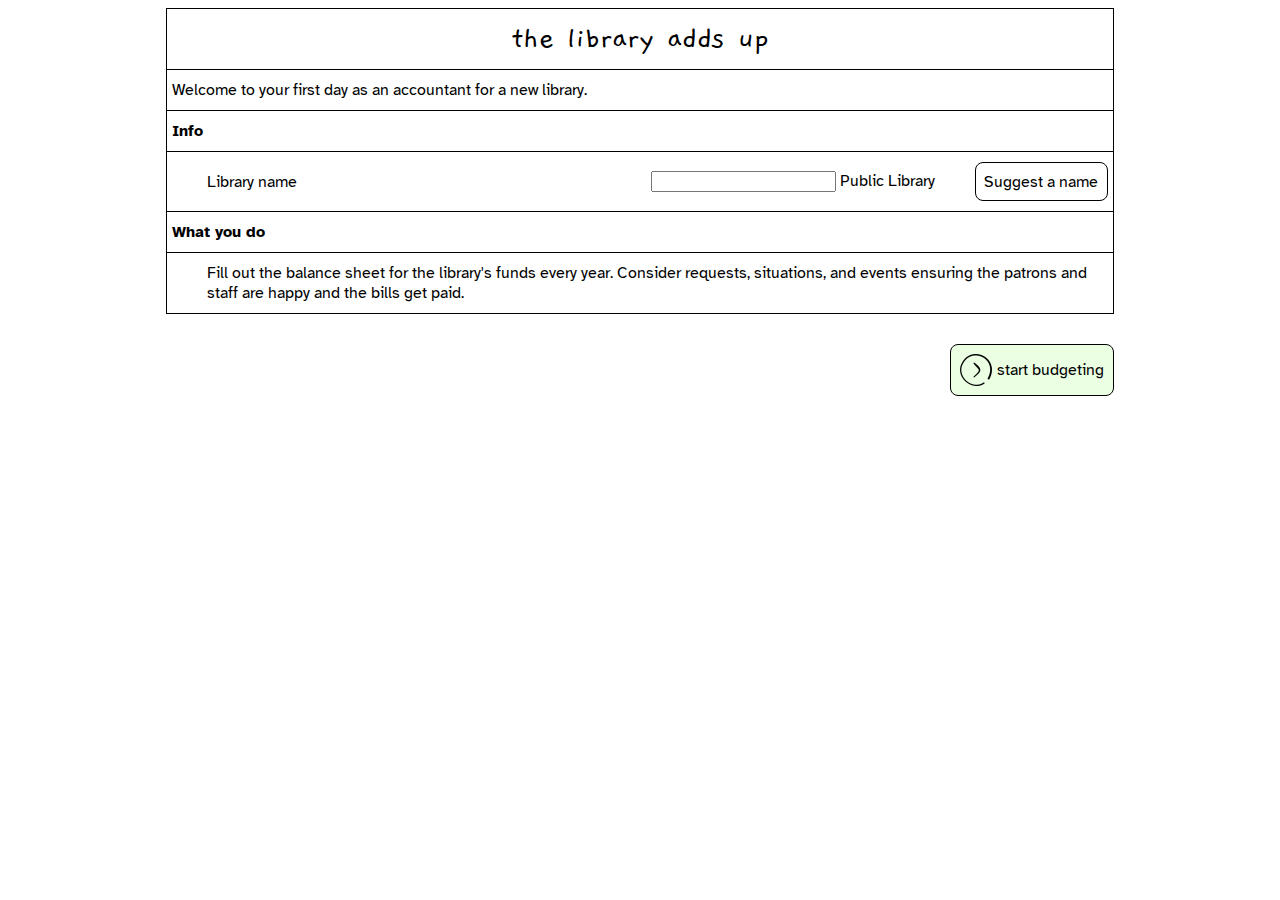
<file: index.html>
<!DOCTYPE html>
<html lang="en">
<head>
    <meta charset="UTF-8">
    <meta name="viewport" content="width=device-width, initial-scale=1.0">
    <link rel="stylesheet" href="styles/main.css">

    <!-- <script src="https://ajax.googleapis.com/ajax/libs/jquery/3.7.1/jquery.min.js"></script> -->



    
    <title>the library adds up</title>
</head>
<body>
    
    <!-- 
    <img style="width: 64px; height: 64px; left: 1411px; top: 883px; position: absolute" src='assets/help.png' onmouseover="this.src='assets/help-color.png';" onmouseout="this.src='assets/help.png';" />
         -->

<div class="center-body">
  
    <div class="budget-controls" style="display: none;">
         <img title="View previous approved budget" style="width: 32px;" src='assets/back.png' onmouseover="this.src='assets/back-color.png';" onmouseout="this.src='assets/back.png';" />
  </div>

            <table class="tg">
                <thead>
              <tr>
                <th class="heading" colspan="4">the library adds up</th>
              </tr></thead>
            <tbody>
              <tr id="total">
                <td colspan="4" class="">Welcome to your first day as an accountant for a new library.</td>
                </tr>

        <td class="section-title" colspan="2">Info</td>
              <tr class="item" id="item-1">
                <td class="item-title" >Library name</td>
                <td class="item-budget" style="display: flex; justify-content: flex-end; align-items: center; gap: 40px; border: 1px;"><div><input id="library-name" type="text"> Public Library</div> <div onclick="generateName()" class="button secondary">Suggest a name</div></td>
                </tr>
              <tr>
        <td class="section-title" colspan="2">What you do</td>
              </tr>
              <tr class="item" id="item-1">
                <td colspan="2" class="item-title">Fill out the balance sheet for the library's funds every year. Consider requests, situations, and events ensuring the patrons and staff are happy and the bills get paid. </td>
                </tr>
              
            </tbody>
            </table>
<div class="submit-wrapper">
            <div onclick="startGame()" title="Submit this budget" id="submit-button" class="button submit">
              
              
              <img src="assets/submit.png" style="width: 32px;" id="submit-icon">
<div> start budgeting</div>
            </div>
</div>
            <!-- <script src="main.js"></script> -->
            <script src="scripts/start.js"></script>

            
</div>

    
</body>
</html>
</file>
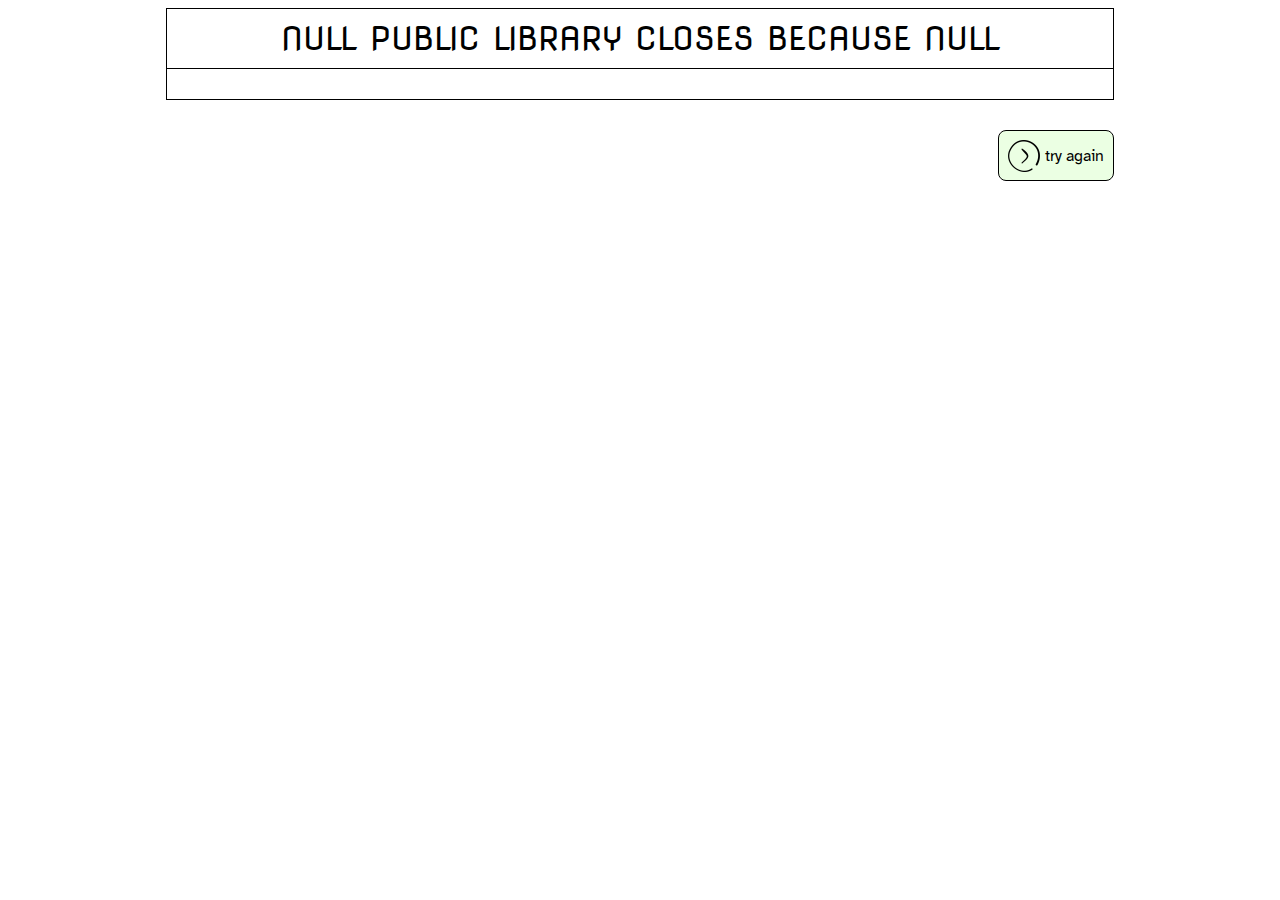
<file: end.html>
<!DOCTYPE html>
<html lang="en">
<head>
    <meta charset="UTF-8">
    <meta name="viewport" content="width=device-width, initial-scale=1.0">
    <link rel="stylesheet" href="styles/main.css">

    <!-- <script src="https://ajax.googleapis.com/ajax/libs/jquery/3.7.1/jquery.min.js"></script> -->



    
    <title>the library adds up</title>
</head>
<body>
    
    <!-- 
    <img style="width: 64px; height: 64px; left: 1411px; top: 883px; position: absolute" src='assets/help.png' onmouseover="this.src='assets/help-color.png';" onmouseout="this.src='assets/help.png';" />
         -->

         <div class="center-body">

            <table id="big-table" class="tg">
                <thead>
              <tr>
                <th class="heading" id="newspaper-headline" colspan="4"> </th>
              </tr></thead>
  


        <td class="graph" colspan="4">  <div id="chart-container">
          <div id="legend" class="legend-container"></div>
        </div></td>

            </tbody>
            </table>

            <div class="submit-wrapper">
              <div onclick="playAgain()" title="Try again with another library" id="submit-button" class="button submit">
                
                
                <img src="assets/submit.png" style="width: 32px;" id="submit-icon">
  <div>try again</div>
              </div>
  </div>
            </div>

            <script src="https://d3js.org/d3.v7.min.js"></script>
            <script src="scripts/end.js"></script>




            <script> //https://www.educative.io/answers/how-to-create-a-line-chart-using-d3
// Sample D3.js script to visualize the budget data over the years
document.addEventListener("DOMContentLoaded", function() {
    var sectionNames = [
        "Books / other materials in collection",
        "Collection processing and distributing",
        "Public services, collections, and access",
        "Other personnel departments",
        "Rent",
        "Maintenance and upkeep",
        "Programming supplies",
        "City costs",
        "Software",
        "Other costs"
    ];

    // Simulated data retrieval from local storage (replace with actual data retrieval logic if needed)
    const yearData = [];
    const totalYears = parseInt(localStorage.getItem("final_year"));

    for (let i = 0; i < totalYears; i++) {
        const yearInfo = JSON.parse(localStorage.getItem("year_" + i) || "[]");
        yearData.push(yearInfo.map((num, idx) => ({
            year: i + 1,
            category: sectionNames[idx],
            value: parseFloat(num)
        })));
    }

    // Flatten the data array
    const flatData = yearData.flat();

    // Group data by category
    const groupedData = d3.group(flatData, d => d.category);

   // Set up dimensions
const margin = { top: 40, right: 20, bottom: 50, left: 80 };

// Get the parent container's width
const parentWidth = document.getElementById("chart-container").clientWidth;

// Calculate dynamic width and height
const width = parentWidth - margin.left - margin.right;
const height = Math.max(500 - margin.top - margin.bottom, 0); // Maintain minimum height if needed

    // Create SVG container
    const svg = d3.select("#chart-container")
                  .append("svg")
                  .attr("width", width + margin.left + margin.right)
                  .attr("height", height + margin.top + margin.bottom)
                  .append("g")
                  .attr("transform", `translate(${margin.left}, ${margin.top})`);

    // Set up scales
    const xScale = d3.scaleLinear()
                     .domain([1, totalYears])
                     .range([0, width]);

    const yScale = d3.scaleLinear()
                     .domain([0, d3.max(flatData, d => d.value)])
                     .nice()
                     .range([height, 0]);

    const colorScale = d3.scaleOrdinal(d3.schemeCategory10)
                         .domain(sectionNames);

    // Add axes
    svg.append("g")
       .attr("transform", `translate(0, ${height})`)
       .call(d3.axisBottom(xScale).ticks(totalYears).tickFormat(d3.format("d")));

    svg.append("g")
       .call(d3.axisLeft(yScale));

    // Add labels
    svg.append("text")
       .attr("text-anchor", "end")
       .attr("x", width / 2)
       .attr("y", height + margin.bottom - 10)
       .text("Year");

       

       svg.append("text")
   .attr("text-anchor", "middle")
   .attr("x", -margin.left*2) // Adjust as needed to move the label left or right
   .attr("y", -65)
   .attr("transform", "rotate(-90)")
   .text("Budget Amount");

    // Line generator
    const line = d3.line()
                   .x(d => xScale(d.year))
                   .y(d => yScale(d.value));

    // Draw lines for each category
    groupedData.forEach((values, category) => {
        svg.append("path")
           .datum(values)
           .attr("fill", "none")
           .attr("stroke", colorScale(category))
           .attr("stroke-width", 2)
           .attr("d", line);
    });

  // Add data points with tooltips
flatData.forEach((data, i) => {
    const circle = svg.append("circle")
       .attr("cx", xScale(data.year))
       .attr("cy", yScale(data.value))
       .attr("r", 4)
       .style("fill", colorScale(data.category));

    // Add title to each circle
    circle.append("title").text(`${data.category}, Year ${data.year}\n$${data.value}`);
});

  // Add legend
const legendContainer = d3.select("#legend");

// Clear previous legend if exists
legendContainer.selectAll("*").remove();

const legend = legendContainer.selectAll(".legend")
                      .data(sectionNames)
                      .enter().append("div")
                      .attr("class", "legend-item");

legend.append("div")
      .style("display", "inline-block")
      .style("width", "18px")
      .style("height", "18px")
      .style("background", colorScale)
      .style("margin-right", "8px");

legend.append("span")
      .text(d => d)
      .style("cursor", "pointer")
      .on("click", function(event, d) {
          // Implement zoom on click
          zoomToSection(d);
      });


});


</script>

</body>
</html>
</file>
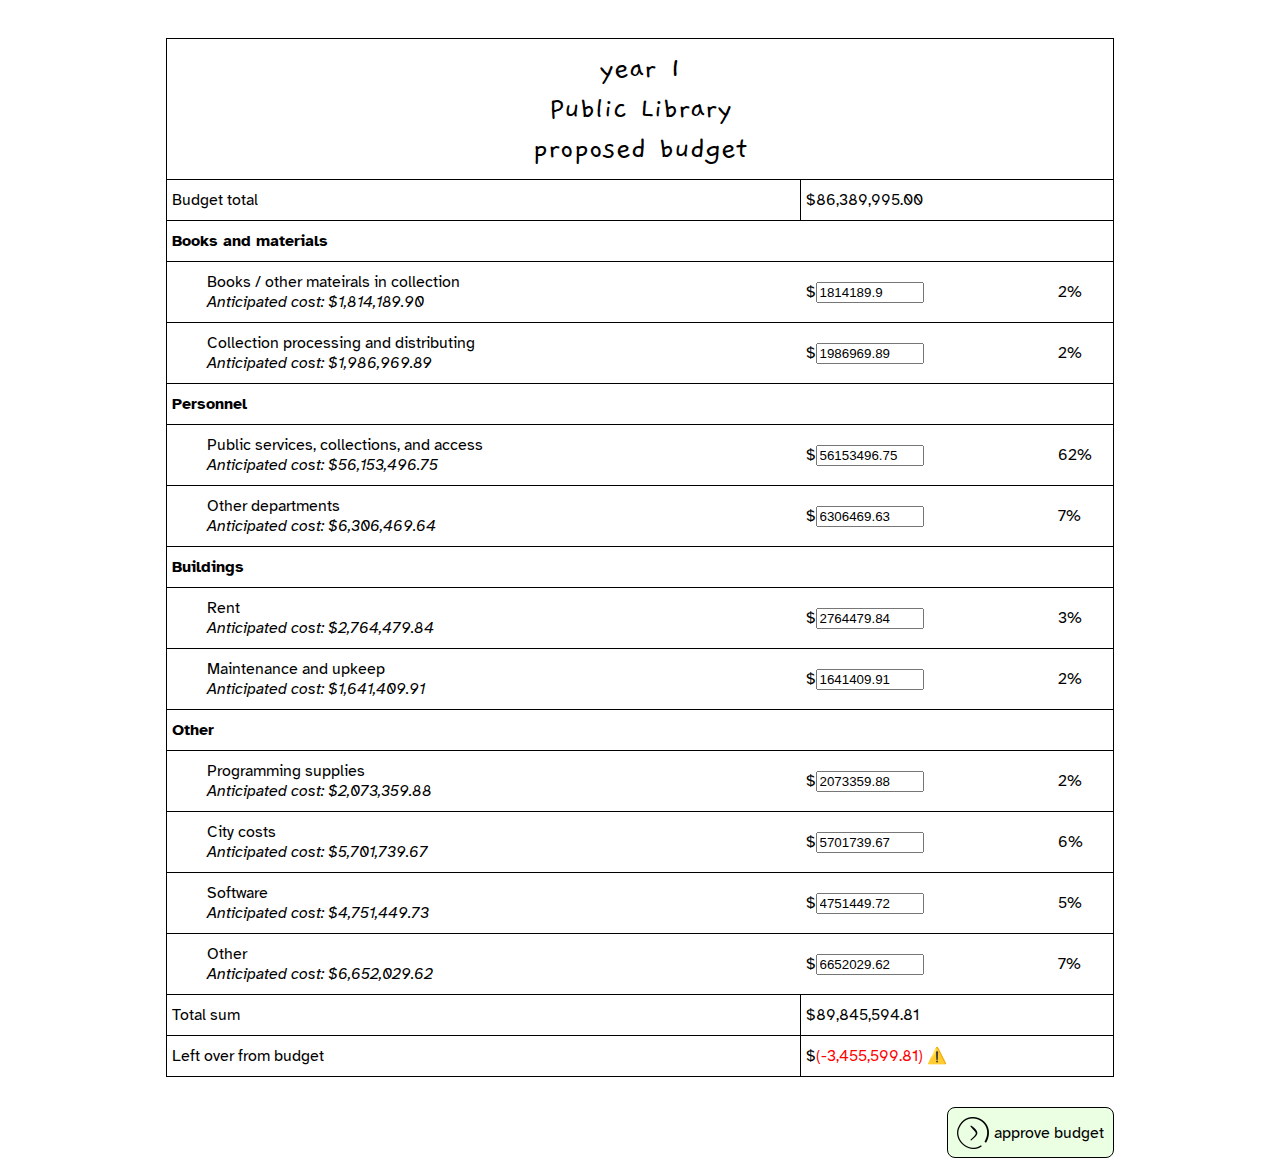
<file: main.html>
<!DOCTYPE html>
<html lang="en">
<head>
    <meta charset="UTF-8">
    <meta name="viewport" content="width=device-width, initial-scale=1.0">
    <link rel="stylesheet" href="styles/main.css">

    <!-- <script src="https://ajax.googleapis.com/ajax/libs/jquery/3.7.1/jquery.min.js"></script> -->



    
    <title>the library adds up</title>
</head>
<body>
    
    <!-- 
    <img style="width: 64px; height: 64px; left: 1411px; top: 883px; position: absolute" src='assets/help.png' onmouseover="this.src='assets/help-color.png';" onmouseout="this.src='assets/help.png';" />
         -->

         <div class="center-body">

    <div class="budget-controls">
         <img id="previous-button" title="View previous approved budget" style="width: 32px;" src='assets/back.png' onmouseover="this.src='assets/back-color.png';" onmouseout="this.src='assets/back.png';" />
  </div>

            <table id="big-table" class="tg">
                <thead>
              <tr>
                <th class="heading" colspan="4">year <span id="year-ID"></span><br><span id="library-name"></span> Public Library <br><span id="status">proposed</span> budget</th>
              </tr></thead>
            <tbody>
              <tr id="total">
                <td class="">Budget total</td>
                <td class="budget-total" colspan="2" style="border: 1px solid black !important;">$<span id="budget-total">#</span></td>
                <td class="item-alert"></td>
              </tr>

        <td class="section-title" colspan="4">Books and materials</td>
              <tr class="item" id="item-1">
                <td class="item-title">Books / other mateirals in collection<br><i>Anticipated cost: $<span class="anticipated" id="1-anticipated"></span></i></td>
                <td class="item-budget">$<input class="item-budget-input" type="number"></td>
                <td class="item-percentage">%</td>
                <td class="item-alert"></td>
              </tr>
              <tr class="item" id="item-2">
                <td class="item-title">Collection processing and distributing<br><i>Anticipated cost: $<span class="anticipated" id="2-anticipated"></span></i></td>
                <td class="item-budget">$<input class="item-budget-input" type="number"></td>
                <td class="item-percentage">%</td>
                <td class="item-alert"></td>
              </tr>
              <tr>
        <td class="section-title" colspan="4">Personnel</td>
              </tr>
              <tr class="item" id="item-1">
                <td class="item-title">Public services, collections, and access<br><i>Anticipated cost: $<span class="anticipated" id="3-anticipated"></span></i></td>
                <td class="item-budget">$<input class="item-budget-input" type="number"></td>
                <td class="item-percentage">%</td>
                <td class="item-alert"></td>
              </tr>
              <tr class="item" id="item-2">
                <td class="item-title">Other departments<br><i>Anticipated cost: $<span class="anticipated" id="4-anticipated"></span></i></td>
                <td class="item-budget">$<input class="item-budget-input" type="number"></td>
                <td class="item-percentage">%</td>
                <td class="item-alert"></td>
              </tr>
              <tr>
        <td class="section-title" colspan="4">Buildings</td>
              </tr>
              <tr class="item" id="item-1">
                <td class="item-title">Rent<br><i>Anticipated cost: $<span class="anticipated" id="5-anticipated"></span></i></td>
                <td class="item-budget">$<input class="item-budget-input" type="number"></td>
                <td class="item-percentage">%</td>
                <td class="item-alert"></td>
              </tr>
              <tr class="item" id="item-2">
                <td class="item-title">Maintenance and upkeep<br><i>Anticipated cost: $<span class="anticipated" id="6-anticipated"></span></i></td>
                <td class="item-budget">$<input class="item-budget-input" type="number"></td>
                <td class="item-percentage">%</td>
                <td class="item-alert"></td>
              </tr>
              <tr>
        <td class="section-title" colspan="4">Other</td>
              </tr>
              <tr class="item" id="item-1">
                <td class="item-title">Programming supplies<br><i>Anticipated cost: $<span class="anticipated" id="7-anticipated"></span></i></td>
                <td class="item-budget">$<input class="item-budget-input" type="number"></td>
                <td class="item-percentage">%</td>
                <td class="item-alert"></td>
              </tr>
              <tr class="item" id="item-2">
                <td class="item-title">City costs<br><i>Anticipated cost: $<span class="anticipated" id="8-anticipated"></span></i></td>
                <td class="item-budget">$<input class="item-budget-input" type="number"></td>
                <td class="item-percentage">%</td>
                <td class="item-alert"></td>
              </tr>
              <tr class="item" id="item-3">
                <td class="item-title">Software<br><i>Anticipated cost: $<span class="anticipated" id="9-anticipated"></span></i></td>
                <td class="item-budget">$<input class="item-budget-input" type="number"></td>
                <td class="item-percentage">%</td>
                <td class="item-alert"></td>
              </tr>
              <tr class="item" id="item-4">
                <td class="item-title">Other<br><i>Anticipated cost: $<span class="anticipated" id="10-anticipated"></span></i></td>
                <td class="item-budget">$<input class="item-budget-input" type="number"></td>
                <td class="item-percentage">%</td>
                <td class="item-alert"></td>
              </tr>

              <tr id="total">
                <td class="">Total sum</td>
                <td class="item-budget" colspan="2" style="border: 1px solid black !important;">$<span id="total-sum">#</span></td>
                <td class="item-alert"></td>
              </tr>

              <tr id="budget-left">
                <td class="">Left over from budget</td>
                <td class="item-budget" colspan="2" style="border: 1px solid black !important;">$<span id="budget-left-over">#</span></td>
                <td class="item-alert"></td>
              </tr>
            </tbody>
            </table>

            <div class="submit-wrapper">
              <div onclick="submitBudget()" title="Approve the budget and move on to next year" id="submit-button" class="button submit">
                
                
                <img src="assets/submit.png" style="width: 32px;" id="submit-icon">
  <div> approve budget</div>
              </div>
  </div>
            </div>

            <script src="scripts/main.js"></script>
    
</body>
</html>
</file>
<file: styles/main.css>
@import url('https://fonts.googleapis.com/css2?family=Atkinson+Hyperlegible:ital,wght@0,400;0,700;1,400;1,700&family=Gaegu&family=Nova+Flat&display=swap');
/*
  font-family: "Atkinson Hyperlegible", sans-serif;
    font-family: "Gaegu", sans-serif;
      font-family: "Nova Flat", system-ui;

*/


body {
    font-family: "Atkinson Hyperlegible", sans-serif;
}

#newspaper-headline {
/* color: red; */
    text-transform: uppercase;
    font-family: "Nova Flat", system-ui;
}

/* HIDING BORDERS FOR THE ROWS */

.item-title{
    border-right: none !important;
}

.item-budget {
    border-left: none !important;
    border-right: none !important;
}

.item-percentage {
    border-left: none !important;
}

/* SETTING INPUT WIDTHS  */

.item-budget-input{
    width: 100px;
}

.item-percentage {
    width: 50px;
}

.item-alert{
    display: none;
}

/* FONT STYLING FOR HEADINGS AND TITLES */

.heading{ /*  Heading for entire table */
    font-family: "Gaegu", sans-serif;
    font-weight: normal;
    font-size: 2em;
}


.section-title{ /*  Title of the section in th etable, like "Books and materials"  */
    font-weight: bold;
}

.item-title{  /*  Title of the specific row  */
    padding-left: 40px !important;

}

/* TABLE DESIGN */

table{
    

    border-color:black;
    border-style:solid;
    border-width:1px;

}
.tg  {
    border-collapse:collapse;
    border-spacing:0;
}

.tg td{
    border-color:black;
    border-style:solid;
    border-width:1px;
    padding:10px 5px;
}

.tg th{
    border-color:black;
    border-style:solid;
    border-width:1px;
    padding:10px 5px;
}


/*  */

.button {
    display: inline-flex;
    padding: 8.687px;
    justify-content: center;
    align-items: center;
    gap: 5.791px;
    border-radius: 8px;
    border: 0.579px solid #000;

&.submit{
    float: right;
    background: #EBFFE3;
}

&:hover {
    box-shadow: 1px 6px 10px grey;



}

}

/*  */

.center-body {
    width: 75%;
    margin: auto;
    display: flex;
    flex-direction: column;
    gap: 30px;
}


.off {
    pointer-events: none;
}

.red {
    color: red;
}


/* ANIMATIONS */

/* https://stackoverflow.com/questions/71813422/how-would-i-make-a-transition-for-the-div-to-slide-to-the-left-and-come-out-thro */
@keyframes move {
    0% {
      transform: translateX(0);
    }
    50% {
      transform: translateX(-100vw);
      opacity: 1;
    }
    50.001% {
      opacity: 0;
      transform: translateX(100vw);
    }
    50.002% {
      opacity: 1;
      transform: translateX(100vw);
    }
    100% {
      transform: translateX(0);
    }
  }



  /* //legend */
  .legend-container {
    display: flex;
    flex-direction: column;
    margin-top: 10px; /* Add space between the SVG and legend */
    align-items: flex-start; /* Align items to the left */
}

.legend-item {
    display: flex;
    align-items: center;
    margin-bottom: 5px; /* Space between legend items */
}

.graph{
    font-size: 15px;
}
</file>
